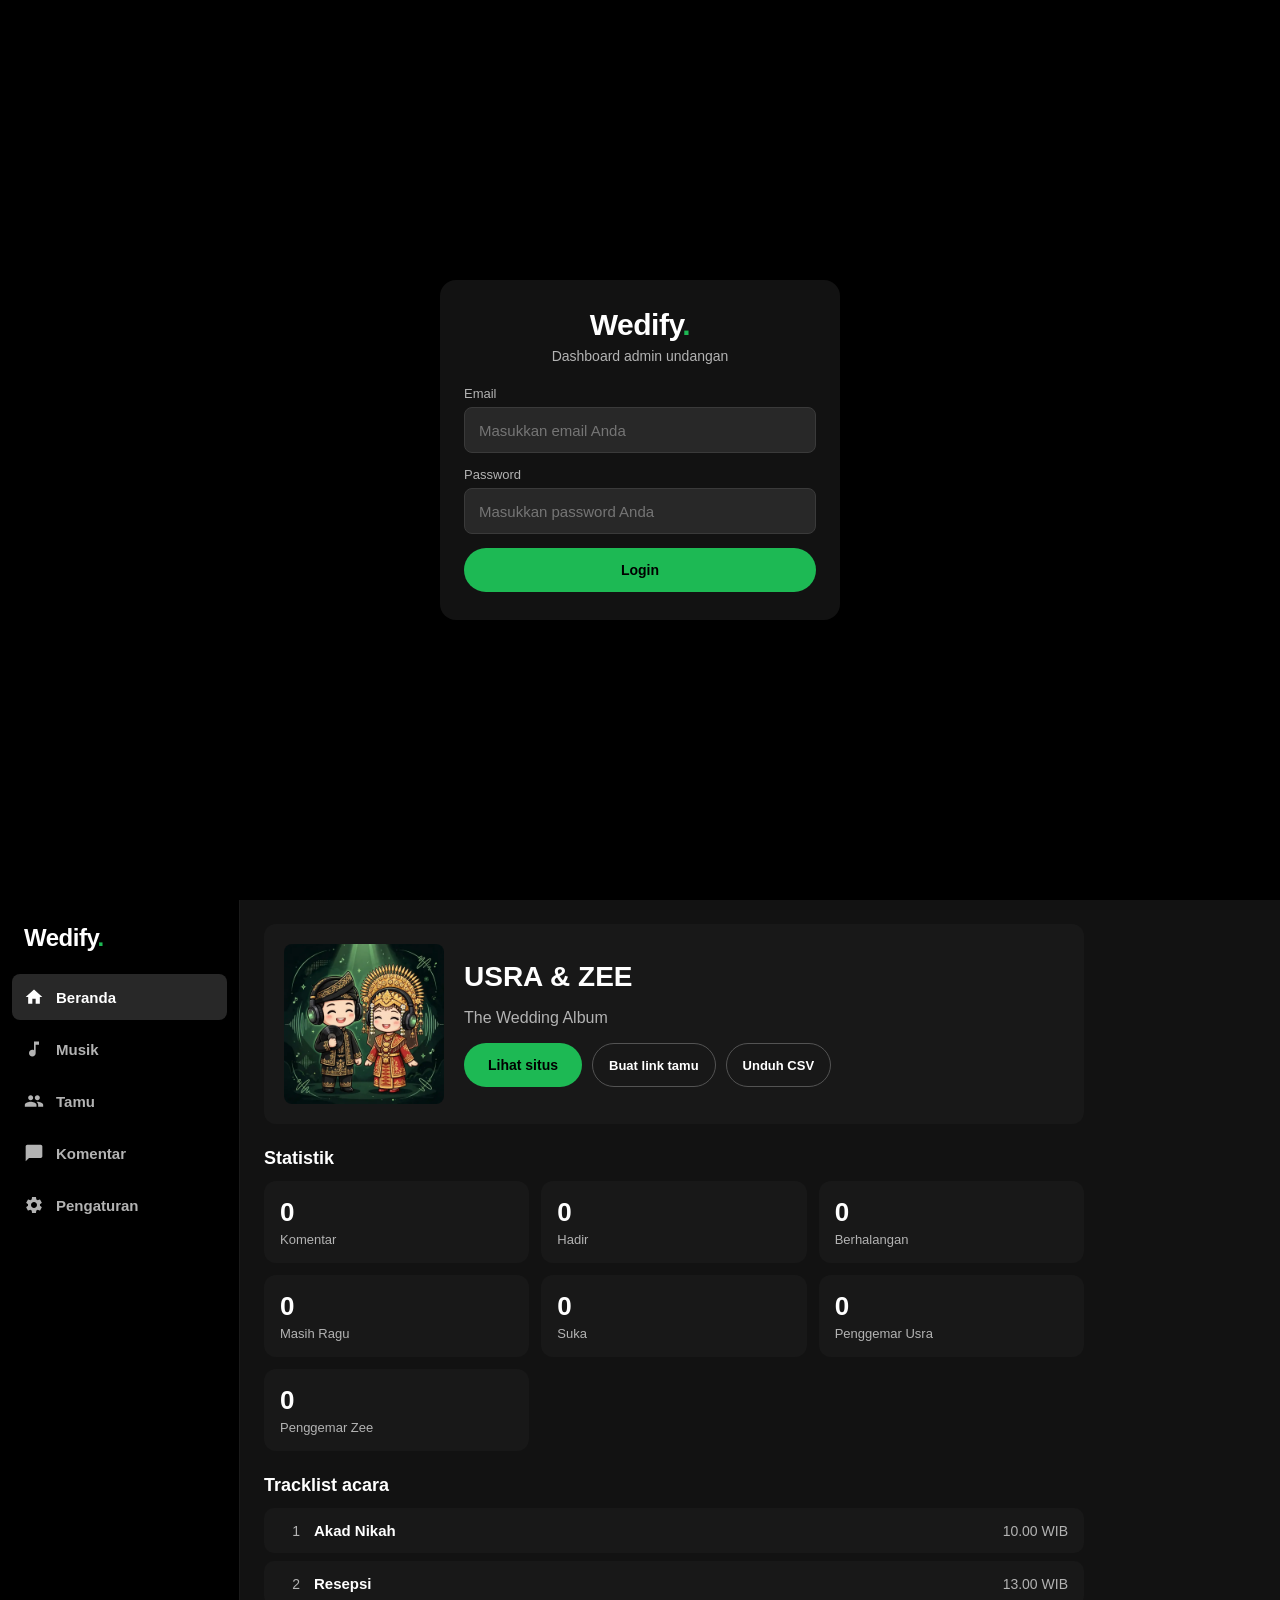
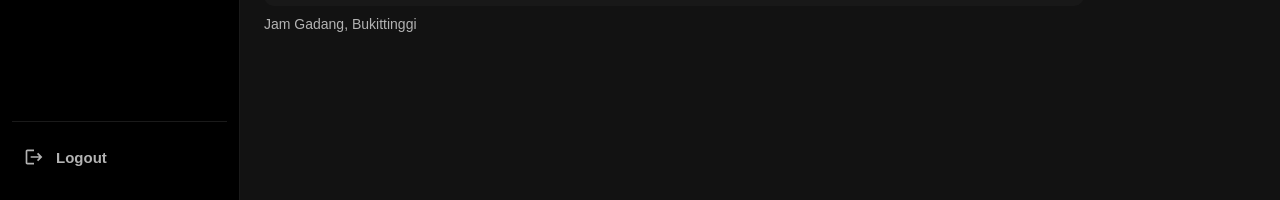
<file: dashboard.html>
<!doctype html>
<html lang="id">
<head>
    <meta charset="utf-8">
    <meta name="viewport" content="width=device-width, initial-scale=1">
    <title>Dashboard | Wedify</title>
    <meta name="robots" content="noindex, nofollow">
    <meta name="mobile-web-app-capable" content="yes">
    <meta name="apple-mobile-web-app-title" content="Dashboard Wedify">
    <meta name="theme-color" content="#000000">
    <meta name="color-scheme" content="dark">
    <link rel="canonical" href="https://wedify.xsrazy.web.id/dashboard">
    <link rel="icon" type="image/x-icon" href="./assets/images/favicon.ico">
    <link rel="shortcut icon" type="image/x-icon" href="./assets/images/favicon.ico">
    <link rel="icon" type="image/png" sizes="192x192" href="./assets/images/icon-192x192.png">
    <link rel="icon" type="image/png" sizes="512x512" href="./assets/images/icon-512x512.png">
    <link rel="apple-touch-icon" sizes="192x192" href="./assets/images/apple-touch-icon.png">
    <link rel="stylesheet" href="./css/dashboard.css">
</head>
<body>
    <!-- Login -->
    <div id="loginScreen" class="login-screen" hidden>
        <div class="login-card">
            <div class="login-wordmark">Wedify<span>.</span></div>
            <p class="login-sub">Dashboard admin undangan</p>
            <form id="loginForm">
                <div class="field">
                    <label for="loginEmail">Email</label>
                    <input type="email" id="loginEmail" placeholder="Masukkan email Anda" required autocomplete="email">
                </div>
                <div class="field">
                    <label for="loginPassword">Password</label>
                    <input type="password" id="loginPassword" placeholder="Masukkan password Anda" required autocomplete="current-password">
                </div>
                <p class="login-error" id="loginError" hidden></p>
                <button type="submit" class="btn-green btn-block" id="loginBtn">Login</button>
            </form>
        </div>
    </div>

    <!-- App -->
    <div id="appShell" class="app" hidden>
        <aside class="sidebar">
            <div class="wordmark">Wedify<span>.</span></div>
            <nav class="sidenav" id="sideNav">
                <button class="navbtn active" data-view="beranda"><span class="nav-ic" data-ic="home"></span>Beranda</button>
                <button class="navbtn" data-view="musik"><span class="nav-ic" data-ic="music"></span>Musik</button>
                <button class="navbtn" data-view="tamu"><span class="nav-ic" data-ic="users"></span>Tamu</button>
                <button class="navbtn" data-view="komentar"><span class="nav-ic" data-ic="chat"></span>Komentar</button>
                <button class="navbtn" data-view="pengaturan"><span class="nav-ic" data-ic="gear"></span>Pengaturan</button>
            </nav>
            <div class="side-foot">
                <button class="navbtn" id="sideLogout"><span class="nav-ic" data-ic="logout"></span>Logout</button>
            </div>
        </aside>

        <main class="main">
            <header class="topbar">
                <span class="topbar-wordmark">Wedify<span>.</span></span>
                <span class="topbar-name" id="dashboard-name">Memuat...</span>
            </header>

            <!-- Beranda -->
            <section class="view active" id="view-beranda">
                <div class="album-head">
                    <img class="album-cover" id="albumCover" src="/assets/images/album.webp" alt="Cover album">
                    <div class="album-info">
                        <h1 id="albumTitle">USRA &amp; ZEE</h1>
                        <p class="muted" id="albumSubtitle">The Wedding Album</p>
                        <div class="rowbtns">
                            <button class="btn-green" id="btnViewSite">Lihat situs</button>
                            <button class="btn-ghost" id="btnGoGuest">Buat link tamu</button>
                            <button class="btn-ghost" id="btnDownload">Unduh CSV</button>
                        </div>
                    </div>
                </div>
                <h2>Statistik</h2>
                <div class="stats">
                    <div class="stat"><div class="num" id="count-comment">0</div><div class="lbl">Komentar</div></div>
                    <div class="stat"><div class="num" id="count-present">0</div><div class="lbl">Hadir</div></div>
                    <div class="stat"><div class="num" id="count-absent">0</div><div class="lbl">Berhalangan</div></div>
                    <div class="stat"><div class="num" id="count-unsure">0</div><div class="lbl">Masih Ragu</div></div>
                    <div class="stat"><div class="num" id="count-like">0</div><div class="lbl">Suka</div></div>
                    <div class="stat"><div class="num" id="count-follow-groom">0</div><div class="lbl">Penggemar Usra</div></div>
                    <div class="stat"><div class="num" id="count-follow-bride">0</div><div class="lbl">Penggemar Zee</div></div>
                </div>
                <h2>Tracklist acara</h2>
                <div class="track"><span class="no">1</span><span class="nm" id="track1Name">Akad Nikah</span><span class="tm" id="track1Time">10.00 WIB</span></div>
                <div class="track"><span class="no">2</span><span class="nm" id="track2Name">Resepsi</span><span class="tm" id="track2Time">13.00 WIB</span></div>
                <p class="venue" id="venueLine">Jam Gadang, Bukittinggi</p>
            </section>

            <!-- Musik (editor konten) -->
            <section class="view" id="view-musik">
                <h1>Edit album</h1>
                <p class="sub">Semua teks, foto, musik, jadwal, dan rekening di halaman undangan diatur dari sini. Simpan, lalu buka halaman undangan untuk melihat hasilnya.</p>
                <details class="group" open>
                    <summary>Detail album</summary>
                    <div class="group-body">
                        <div class="field"><label for="site-album_title">Judul album</label><input type="text" id="site-album_title"></div>
                        <div class="field"><label for="site-album_subtitle">Subjudul album</label><input type="text" id="site-album_subtitle"></div>
                        <div class="field"><label for="site-album_art">Cover album (URL/path)</label><input type="text" id="site-album_art"><div class="upload-row" data-upload="album_art" data-kind="image"></div></div>
                        <div class="field"><label for="site-music_title">Judul lagu</label><input type="text" id="site-music_title"></div>
                        <div class="field"><label for="site-music_artist">Artis lagu</label><input type="text" id="site-music_artist"></div>
                        <div class="field"><label for="site-music_url">File musik (URL/path)</label><input type="text" id="site-music_url"><div class="upload-row" data-upload="music_url" data-kind="audio"></div></div>
                    </div>
                </details>
                <details class="group">
                    <summary>Mempelai</summary>
                    <div class="group-body">
                        <div class="field"><label for="site-groom_name">Nama lengkap pria</label><input type="text" id="site-groom_name"></div>
                        <div class="field"><label for="site-groom_short">Nama panggilan pria</label><input type="text" id="site-groom_short"></div>
                        <div class="field"><label for="site-groom_parents">Orang tua pria</label><input type="text" id="site-groom_parents"></div>
                        <div class="field"><label for="site-groom_listeners">Pendengar bulanan pria (teks)</label><input type="text" id="site-groom_listeners"></div>
                        <div class="field"><label for="site-groom_photo">Foto pria (URL/path)</label><input type="text" id="site-groom_photo"><div class="upload-row" data-upload="groom_photo" data-kind="image"></div></div>
                        <div class="field"><label for="site-bride_name">Nama lengkap wanita</label><input type="text" id="site-bride_name"></div>
                        <div class="field"><label for="site-bride_short">Nama panggilan wanita</label><input type="text" id="site-bride_short"></div>
                        <div class="field"><label for="site-bride_parents">Orang tua wanita</label><input type="text" id="site-bride_parents"></div>
                        <div class="field"><label for="site-bride_listeners">Pendengar bulanan wanita (teks)</label><input type="text" id="site-bride_listeners"></div>
                        <div class="field"><label for="site-bride_photo">Foto wanita (URL/path)</label><input type="text" id="site-bride_photo"><div class="upload-row" data-upload="bride_photo" data-kind="image"></div></div>
                    </div>
                </details>
                <details class="group">
                    <summary>Tracklist acara</summary>
                    <div class="group-body">
                        <div class="field"><label for="site-wedding_iso">Tanggal &amp; jam (ISO)</label><input type="text" id="site-wedding_iso"><small class="hint">Format: 2050-01-17T10:00:00+07:00, untuk countdown</small></div>
                        <div class="field"><label for="site-date_label">Label tanggal</label><input type="text" id="site-date_label"></div>
                        <div class="field"><label for="site-akad_time">Jam akad</label><input type="text" id="site-akad_time"></div>
                        <div class="field"><label for="site-akad_desc">Judul track 1</label><input type="text" id="site-akad_desc"></div>
                        <div class="field"><label for="site-resepsi_time">Jam resepsi</label><input type="text" id="site-resepsi_time"></div>
                        <div class="field"><label for="site-resepsi_desc">Judul track 2</label><input type="text" id="site-resepsi_desc"></div>
                        <div class="field"><label for="site-venue_name">Nama venue</label><input type="text" id="site-venue_name"></div>
                        <div class="field"><label for="site-venue_address">Alamat venue</label><input type="text" id="site-venue_address"></div>
                        <div class="field"><label for="site-maps_url">Link Google Maps</label><input type="text" id="site-maps_url"></div>
                        <div class="field"><label for="site-cal_start">Kalender mulai (UTC)</label><input type="text" id="site-cal_start"><small class="hint">Format: 20500117T030000Z</small></div>
                        <div class="field"><label for="site-cal_end">Kalender selesai (UTC)</label><input type="text" id="site-cal_end"><small class="hint">Format: 20500117T040000Z</small></div>
                        <div class="field"><label for="site-dress_1">Dress code 1</label><input type="text" id="site-dress_1"></div>
                        <div class="field"><label for="site-dress_2">Dress code 2</label><input type="text" id="site-dress_2"></div>
                    </div>
                </details>
                <details class="group">
                    <summary>Lirik &amp; Wrapped</summary>
                    <div class="group-body">
                        <div class="field"><label for="site-lyrics_text">Teks lirik/ayat</label><textarea id="site-lyrics_text" rows="4"></textarea></div>
                        <div class="field"><label for="site-lyrics_source">Sumber ayat</label><input type="text" id="site-lyrics_source"></div>
                        <div class="field"><label for="site-wrapped_match">Wrapped: match</label><input type="text" id="site-wrapped_match"></div>
                        <div class="field"><label for="site-wrapped_genre">Wrapped: genre</label><input type="text" id="site-wrapped_genre"></div>
                        <div class="field"><label for="site-wrapped_collab">Wrapped: kolaborasi</label><input type="text" id="site-wrapped_collab"></div>
                    </div>
                </details>
                <details class="group">
                    <summary>Love Gift</summary>
                    <div class="group-body">
                        <div class="field"><label for="site-gift1_bank">Gift 1: bank/e-wallet</label><input type="text" id="site-gift1_bank"></div>
                        <div class="field"><label for="site-gift1_number">Gift 1: nomor</label><input type="text" id="site-gift1_number"></div>
                        <div class="field"><label for="site-gift1_owner">Gift 1: atas nama</label><input type="text" id="site-gift1_owner"></div>
                        <div class="field"><label for="site-gift2_bank">Gift 2: bank/e-wallet</label><input type="text" id="site-gift2_bank"></div>
                        <div class="field"><label for="site-gift2_number">Gift 2: nomor</label><input type="text" id="site-gift2_number"></div>
                        <div class="field"><label for="site-gift2_owner">Gift 2: atas nama</label><input type="text" id="site-gift2_owner"></div>
                    </div>
                </details>
                <details class="group">
                    <summary>Galeri &amp; Bagikan</summary>
                    <div class="group-body">
                        <div class="field"><label for="site-gallery_urls">URL foto galeri</label><textarea id="site-gallery_urls" rows="4"></textarea><small class="hint">Satu URL per baris</small><div class="upload-row" data-upload="gallery_urls" data-kind="gallery"></div></div>
                        <div class="field"><label for="site-share_text">Teks tombol bagikan</label><input type="text" id="site-share_text"></div>
                    </div>
                </details>
                <div class="save-bar">
                    <button class="btn-green" id="btnSaveSite" data-offline>Simpan Konten</button>
                </div>
            </section>

            <!-- Tamu -->
            <section class="view" id="view-tamu">
                <h1>Buat Link Undangan</h1>
                <p class="sub">Link dibuat untuk satu tamu, lalu bisa dikirim lewat WhatsApp atau disimpan.</p>
                <div class="field"><label for="guest-name">Nama Tamu</label><input type="text" id="guest-name" placeholder="cth: Bapak Budi Sekeluarga" data-offline></div>
                <div class="field"><label for="guest-phone">No. WhatsApp (opsional, buat kirim langsung)</label><input type="tel" id="guest-phone" placeholder="cth: 081234567890" data-offline></div>
                <div class="preview">Link: <b id="guest-link-preview">https://wedify.xsrazy.web.id/?to=Nama+Tamu</b></div>
                <div class="rowbtns">
                    <a class="btn-green btn-link" id="guest-wa-button" target="_blank" rel="noopener" href="#">Kirim via WhatsApp</a>
                    <button class="btn-ghost" id="guest-copy-button" data-copy="" data-offline>Salin Link</button>
                    <button class="btn-ghost" id="guest-add-button" data-offline>Simpan Tamu</button>
                </div>
                <h2>Daftar Tamu Tersimpan</h2>
                <div id="guest-list"><p class="empty">Memuat...</p></div>
            </section>

            <!-- Komentar -->
            <section class="view" id="view-komentar">
                <h1>Komentar</h1>
                <p class="sub">Komentar tamu di undangan. Balas, edit, hapus, dan sematkan dari sini.</p>
                <div class="card">
                    <div class="field"><label for="form-comment">Tulis komentar sebagai admin</label><textarea id="form-comment" rows="3" placeholder="Tulis komentar..." data-offline></textarea></div>
                    <div class="field"><label for="form-presence">Status kehadiran</label>
                        <select id="form-presence" data-offline>
                            <option value="1">Datang</option>
                            <option value="2">Berhalangan</option>
                            <option value="3">Masih Ragu</option>
                        </select>
                    </div>
                    <div class="rowbtns"><button class="btn-green" id="btnSendComment" data-offline>Kirim</button></div>
                </div>
                <div id="comments"><p class="empty">Memuat...</p></div>
                <div class="pager" id="pagination">
                    <button class="btn-ghost" id="btnPrev" disabled data-offline>Sebelumnya</button>
                    <span class="pager-page">Halaman <b id="page">1</b></span>
                    <button class="btn-ghost" id="btnNext" data-offline>Berikutnya</button>
                </div>
            </section>

            <!-- Pengaturan -->
            <section class="view" id="view-pengaturan">
                <h1>Pengaturan</h1>
                <p class="sub">Akun admin dashboard.</p>
                <div class="card">
                    <div class="field"><label>Email</label><p class="static" id="dashboard-email">Memuat...</p></div>
                    <div class="field"><label for="form-name">Nama tampilan</label><input type="text" id="form-name" data-offline></div>
                    <div class="rowbtns"><button class="btn-green" id="btnChangeName" disabled data-offline>Ubah Nama</button></div>
                </div>
                <div class="card">
                    <h2 class="card-title">Kunci akses tamu</h2>
                    <p class="note">Kunci ini dipakai API untuk mengenali tamu di halaman undangan. Kunci ini bukan password admin. Kalau kunci dirotasi, kunci lama langsung tidak berlaku, tapi halaman undangan mengambil kunci baru otomatis dari server, jadi tamu tidak perlu link baru.</p>
                    <div class="field"><label for="dashboard-accesskey">Kunci akses</label>
                        <div class="input-row">
                            <input type="text" id="dashboard-accesskey" readonly>
                            <button class="btn-ghost" id="btnCopyKey" data-copy="" data-offline>Salin</button>
                        </div>
                    </div>
                    <div class="rowbtns"><button class="btn-ghost" id="btnRegenerate" data-offline>Rotasi Kunci</button></div>
                </div>
                <div class="card">
                    <h2 class="card-title">Kontrol komentar</h2>
                    <label class="switch-row"><span>Filter kata kasar</span><input type="checkbox" id="filterBadWord" data-offline><span class="switch"></span></label>
                    <label class="switch-row"><span>Tamu boleh membalas komentar</span><input type="checkbox" id="replyComment" data-offline><span class="switch"></span></label>
                    <label class="switch-row"><span>Tamu boleh mengedit komentarnya</span><input type="checkbox" id="editComment" data-offline><span class="switch"></span></label>
                    <label class="switch-row"><span>Tamu boleh menghapus komentarnya</span><input type="checkbox" id="deleteComment" data-offline><span class="switch"></span></label>
                </div>
                <div class="card">
                    <h2 class="card-title">Ganti password</h2>
                    <div class="field"><label for="old_password">Password lama</label><input type="password" id="old_password" autocomplete="current-password" data-offline></div>
                    <div class="field"><label for="new_password">Password baru</label><input type="password" id="new_password" autocomplete="new-password" data-offline></div>
                    <div class="rowbtns"><button class="btn-green" id="btnChangePassword" disabled data-offline>Ubah Password</button></div>
                </div>
                <div class="card">
                    <div class="rowbtns"><button class="btn-danger" id="btnLogout">Logout</button></div>
                </div>
            </section>
        </main>

        <nav class="bottomnav" id="bottomNav">
            <button class="navbtn active" data-view="beranda"><span class="nav-ic" data-ic="home"></span>Beranda</button>
            <button class="navbtn" data-view="musik"><span class="nav-ic" data-ic="music"></span>Musik</button>
            <button class="navbtn" data-view="tamu"><span class="nav-ic" data-ic="users"></span>Tamu</button>
            <button class="navbtn" data-view="komentar"><span class="nav-ic" data-ic="chat"></span>Komentar</button>
            <button class="navbtn" data-view="pengaturan"><span class="nav-ic" data-ic="gear"></span>Pengaturan</button>
        </nav>
    </div>

    <div class="offline-banner" id="offlineBanner" hidden>Koneksi tidak tersedia, tombol dinonaktifkan.</div>
    <div class="toast" id="toast"></div>
    <script type="module" src="./js/dash.js"></script>
</body>
</html>
</file>
<file: css/dashboard.css>
* { box-sizing: border-box; }
html, body { margin: 0; padding: 0; }
body { background: #000; color: #fff; font-family: -apple-system, BlinkMacSystemFont, "Segoe UI", Roboto, Helvetica, Arial, sans-serif; min-height: 100vh; }
button, input, textarea, select { font: inherit; }
button { cursor: pointer; }
button:disabled { opacity: .5; cursor: default; }
input, textarea, select { width: 100%; background: #282828; border: 1px solid #3a3a3a; color: #fff; font-size: 15px; padding: 12px 14px; border-radius: 8px; min-height: 46px; min-width: 0; }
input:focus, textarea:focus, select:focus { outline: 2px solid #1DB954; border-color: #1DB954; }
input[readonly] { color: #b3b3b3; }
a { color: #1DB954; }
.muted { color: #b3b3b3; }
.sub { color: #b3b3b3; font-size: 14px; line-height: 1.5; margin: 0 0 20px; }
.note { color: #b3b3b3; font-size: 13px; line-height: 1.5; margin: 0 0 16px; }
.hint { color: #b3b3b3; font-size: 12px; display: block; margin-top: 6px; }
.static { margin: 0; font-size: 15px; word-break: break-all; }
.empty { background: #181818; border-radius: 12px; padding: 28px 20px; text-align: center; color: #b3b3b3; font-size: 14px; }

/* Buttons */
.btn-green { background: #1DB954; color: #000; border: none; font-size: 14px; font-weight: 700; padding: 12px 24px; border-radius: 999px; min-height: 44px; }
.btn-green:hover { background: #1ed760; }
.btn-ghost { background: transparent; color: #fff; border: 1px solid #535353; font-size: 13px; font-weight: 600; padding: 10px 16px; border-radius: 999px; min-height: 44px; }
.btn-ghost:hover { border-color: #fff; }
.btn-danger { background: transparent; color: #ff5c5c; border: 1px solid #ff5c5c; font-size: 13px; font-weight: 700; padding: 10px 20px; border-radius: 999px; min-height: 44px; }
.btn-link { text-decoration: none; display: inline-flex; align-items: center; }
.btn-block { width: 100%; }
.btn-sm { min-height: 38px; padding: 8px 14px; font-size: 13px; }
.rowbtns { display: flex; flex-wrap: wrap; gap: 10px; align-items: center; }

/* Login */
.login-screen { min-height: 100vh; display: flex; align-items: center; justify-content: center; padding: 20px; }
.login-card { width: 100%; max-width: 400px; background: #121212; border-radius: 16px; padding: 28px 24px; }
.login-wordmark { font-size: 30px; font-weight: 800; letter-spacing: -0.5px; text-align: center; }
.login-wordmark span, .wordmark span, .topbar-wordmark span { color: #1DB954; }
.login-sub { color: #b3b3b3; text-align: center; font-size: 14px; margin: 6px 0 22px; }
.login-error { background: #3d1212; border: 1px solid #ff5c5c; color: #ffb3b3; font-size: 14px; border-radius: 8px; padding: 10px 14px; margin: 0 0 16px; }

/* Layout */
.app { display: flex; min-height: 100vh; }
.sidebar { width: 240px; flex-shrink: 0; background: #000; padding: 20px 12px; display: flex; flex-direction: column; gap: 6px; border-right: 1px solid #1a1a1a; position: sticky; top: 0; height: 100vh; }
.wordmark { font-size: 24px; font-weight: 800; letter-spacing: -0.5px; padding: 4px 12px 16px; }
.sidenav { display: flex; flex-direction: column; gap: 6px; }
.side-foot { margin-top: auto; padding-top: 12px; border-top: 1px solid #1a1a1a; }
.navbtn { display: flex; align-items: center; gap: 12px; width: 100%; background: transparent; border: none; color: #b3b3b3; font-size: 15px; font-weight: 600; padding: 12px; border-radius: 8px; text-align: left; min-height: 46px; }
.navbtn:hover { background: #282828; color: #fff; }
.navbtn.active { background: #282828; color: #fff; }
.nav-ic { width: 20px; height: 20px; flex-shrink: 0; display: inline-flex; }
.nav-ic svg { width: 20px; height: 20px; fill: currentColor; }
.main { flex: 1; min-width: 0; background: #121212; padding: 24px; }
.topbar { display: none; }
.view { display: none; max-width: 820px; }
.view.active { display: block; }
.view h1 { font-size: 26px; margin: 0 0 4px; }
.view h2 { font-size: 18px; margin: 24px 0 12px; }
.bottomnav { display: none; }

/* Beranda */
.album-head { display: flex; gap: 20px; align-items: center; background: #181818; border-radius: 12px; padding: 20px; }
.album-cover { width: 160px; height: 160px; flex-shrink: 0; border-radius: 8px; object-fit: cover; background: #282828; }
.album-info { min-width: 0; }
.album-info h1 { font-size: 28px; line-height: 1.15; word-break: break-word; }
.stats { display: grid; grid-template-columns: repeat(3, 1fr); gap: 12px; }
.stat { background: #181818; border-radius: 12px; padding: 16px; min-width: 0; }
.stat .num { font-size: 26px; font-weight: 800; word-break: break-all; }
.stat .lbl { color: #b3b3b3; font-size: 13px; margin-top: 4px; }
.track { display: flex; align-items: center; gap: 14px; background: #181818; border-radius: 10px; padding: 14px 16px; margin-bottom: 8px; }
.track .no { color: #b3b3b3; width: 20px; flex-shrink: 0; text-align: right; font-size: 14px; }
.track .nm { flex: 1; min-width: 0; font-weight: 600; font-size: 15px; }
.track .tm { color: #b3b3b3; font-size: 14px; white-space: nowrap; }
.venue { color: #b3b3b3; font-size: 14px; margin-top: 10px; }

/* Cards, fields, groups */
.card { background: #181818; border-radius: 12px; padding: 20px; margin-bottom: 14px; }
.card-title { font-size: 17px; margin: 0 0 14px; }
.field { margin-bottom: 14px; min-width: 0; }
.field label { display: block; color: #b3b3b3; font-size: 13px; margin-bottom: 6px; }
.input-row { display: flex; gap: 10px; }
.input-row input { flex: 1; min-width: 0; }
.input-row .btn-ghost { flex-shrink: 0; }
.group { background: #181818; border-radius: 12px; margin-bottom: 12px; overflow: hidden; }
.group summary { cursor: pointer; font-weight: 700; font-size: 16px; padding: 16px 20px; list-style-position: inside; }
.group-body { padding: 4px 20px 20px; }
.upload-row { display: flex; gap: 10px; align-items: center; margin-top: 8px; flex-wrap: wrap; }
.upload-row .up-status { color: #b3b3b3; font-size: 13px; }
.save-bar { position: sticky; bottom: 0; background: linear-gradient(transparent, #121212 30%); padding: 16px 0 4px; display: flex; justify-content: flex-end; }
.preview { background: #181818; border-radius: 10px; padding: 14px 16px; word-break: break-all; font-size: 14px; margin: 12px 0; }
.preview b { color: #1DB954; }

/* Switch */
.switch-row { display: flex; justify-content: space-between; align-items: center; gap: 12px; padding: 12px 0; border-bottom: 1px solid #282828; cursor: pointer; }
.switch-row:last-child { border-bottom: none; }
.switch-row input { position: absolute; opacity: 0; width: 0; height: 0; }
.switch { position: relative; flex-shrink: 0; width: 48px; height: 28px; background: #535353; border-radius: 999px; transition: background .2s; }
.switch::after { content: ""; position: absolute; top: 3px; left: 3px; width: 22px; height: 22px; background: #fff; border-radius: 50%; transition: left .2s; }
.switch-row input:checked + .switch { background: #1DB954; }
.switch-row input:checked + .switch::after { left: 23px; }

/* Comments */
.cmt { background: #181818; border-radius: 12px; padding: 16px; margin-bottom: 10px; min-width: 0; }
.cmt.reply { margin-left: 20px; background: #1c1c1c; }
.cmt-head { display: flex; flex-wrap: wrap; gap: 6px; align-items: center; }
.cmt-ava { width: 32px; height: 32px; border-radius: 50%; background: #1DB954; color: #000; font-weight: 800; font-size: 13px; display: inline-flex; align-items: center; justify-content: center; flex-shrink: 0; }
.cmt-name { font-weight: 700; font-size: 14px; }
.cmt-admin { color: #1DB954; font-size: 12px; font-weight: 700; }
.cmt-time { color: #b3b3b3; font-size: 12px; margin-left: auto; white-space: nowrap; }
.badge { font-size: 11px; font-weight: 700; border-radius: 999px; padding: 2px 9px; white-space: nowrap; }
.badge.ok { background: #1DB954; color: #000; }
.badge.no { background: #535353; color: #fff; }
.badge.unsure { background: #b98a1e; color: #fff; }
.badge.pin { background: #fff; color: #000; display: inline-flex; align-items: center; gap: 4px; }
.badge.pin svg { width: 11px; height: 11px; fill: currentColor; }
.cmt-text { margin: 10px 0 12px; font-size: 15px; line-height: 1.5; white-space: pre-wrap; word-break: break-word; }
.cmt-text strong { color: #fff; }
.cmt-meta { color: #b3b3b3; font-size: 12px; word-break: break-all; margin-bottom: 12px; }
.cmt-actions { display: flex; flex-wrap: wrap; gap: 8px; align-items: center; }
.cmt-like { display: inline-flex; align-items: center; gap: 6px; background: transparent; border: none; color: #b3b3b3; font-size: 13px; font-weight: 600; padding: 6px 4px; min-height: 36px; }
.cmt-like.liked { color: #ff5c5c; }
.cmt-like svg { width: 16px; height: 16px; fill: currentColor; }
.inline-form { margin-top: 12px; }
.inline-form textarea, .inline-form select { margin-bottom: 10px; }
.pager { display: flex; justify-content: center; align-items: center; gap: 14px; padding: 20px 0 40px; }
.pager-page { color: #b3b3b3; font-size: 14px; }

/* Toast, offline */
.toast { position: fixed; left: 50%; bottom: 84px; transform: translateX(-50%); background: #fff; color: #000; font-size: 14px; font-weight: 600; padding: 12px 20px; border-radius: 999px; display: none; z-index: 60; max-width: calc(100vw - 32px); text-align: center; box-shadow: 0 4px 24px rgba(0,0,0,.6); }
.toast.show { display: block; }
.offline-banner { position: fixed; top: 0; left: 0; right: 0; background: #ff5c5c; color: #fff; text-align: center; font-size: 13px; font-weight: 600; padding: 8px; z-index: 70; }

/* Mobile */
@media (max-width: 899px) {
    .sidebar { display: none; }
    .main { padding: 16px 16px 96px; }
    .topbar { display: flex; justify-content: space-between; align-items: center; gap: 12px; padding: 4px 0 16px; }
    .topbar-wordmark { font-size: 20px; font-weight: 800; letter-spacing: -0.5px; }
    .topbar-name { color: #b3b3b3; font-size: 13px; white-space: nowrap; overflow: hidden; text-overflow: ellipsis; }
    .bottomnav { display: flex; position: fixed; left: 0; right: 0; bottom: 0; background: #000; border-top: 1px solid #282828; padding: 6px 4px calc(6px + env(safe-area-inset-bottom)); z-index: 40; }
    .bottomnav .navbtn { flex-direction: column; gap: 2px; font-size: 11px; padding: 8px 2px; align-items: center; justify-content: center; text-align: center; }
    .bottomnav .navbtn .nav-ic { width: 20px; height: 20px; }
    .album-head { flex-direction: column; align-items: flex-start; }
    .album-cover { width: 128px; height: 128px; }
    .album-info h1 { font-size: 22px; }
    .stats { grid-template-columns: repeat(2, 1fr); }
    .toast { bottom: 92px; }
    .save-bar { bottom: 76px; }
    .cmt.reply { margin-left: 12px; }
}
@media (max-width: 360px) {
    .main { padding-left: 12px; padding-right: 12px; }
    .stats { gap: 8px; }
    .stat { padding: 12px; }
    .stat .num { font-size: 22px; }
    .album-cover { width: 112px; height: 112px; }
}
</file>
